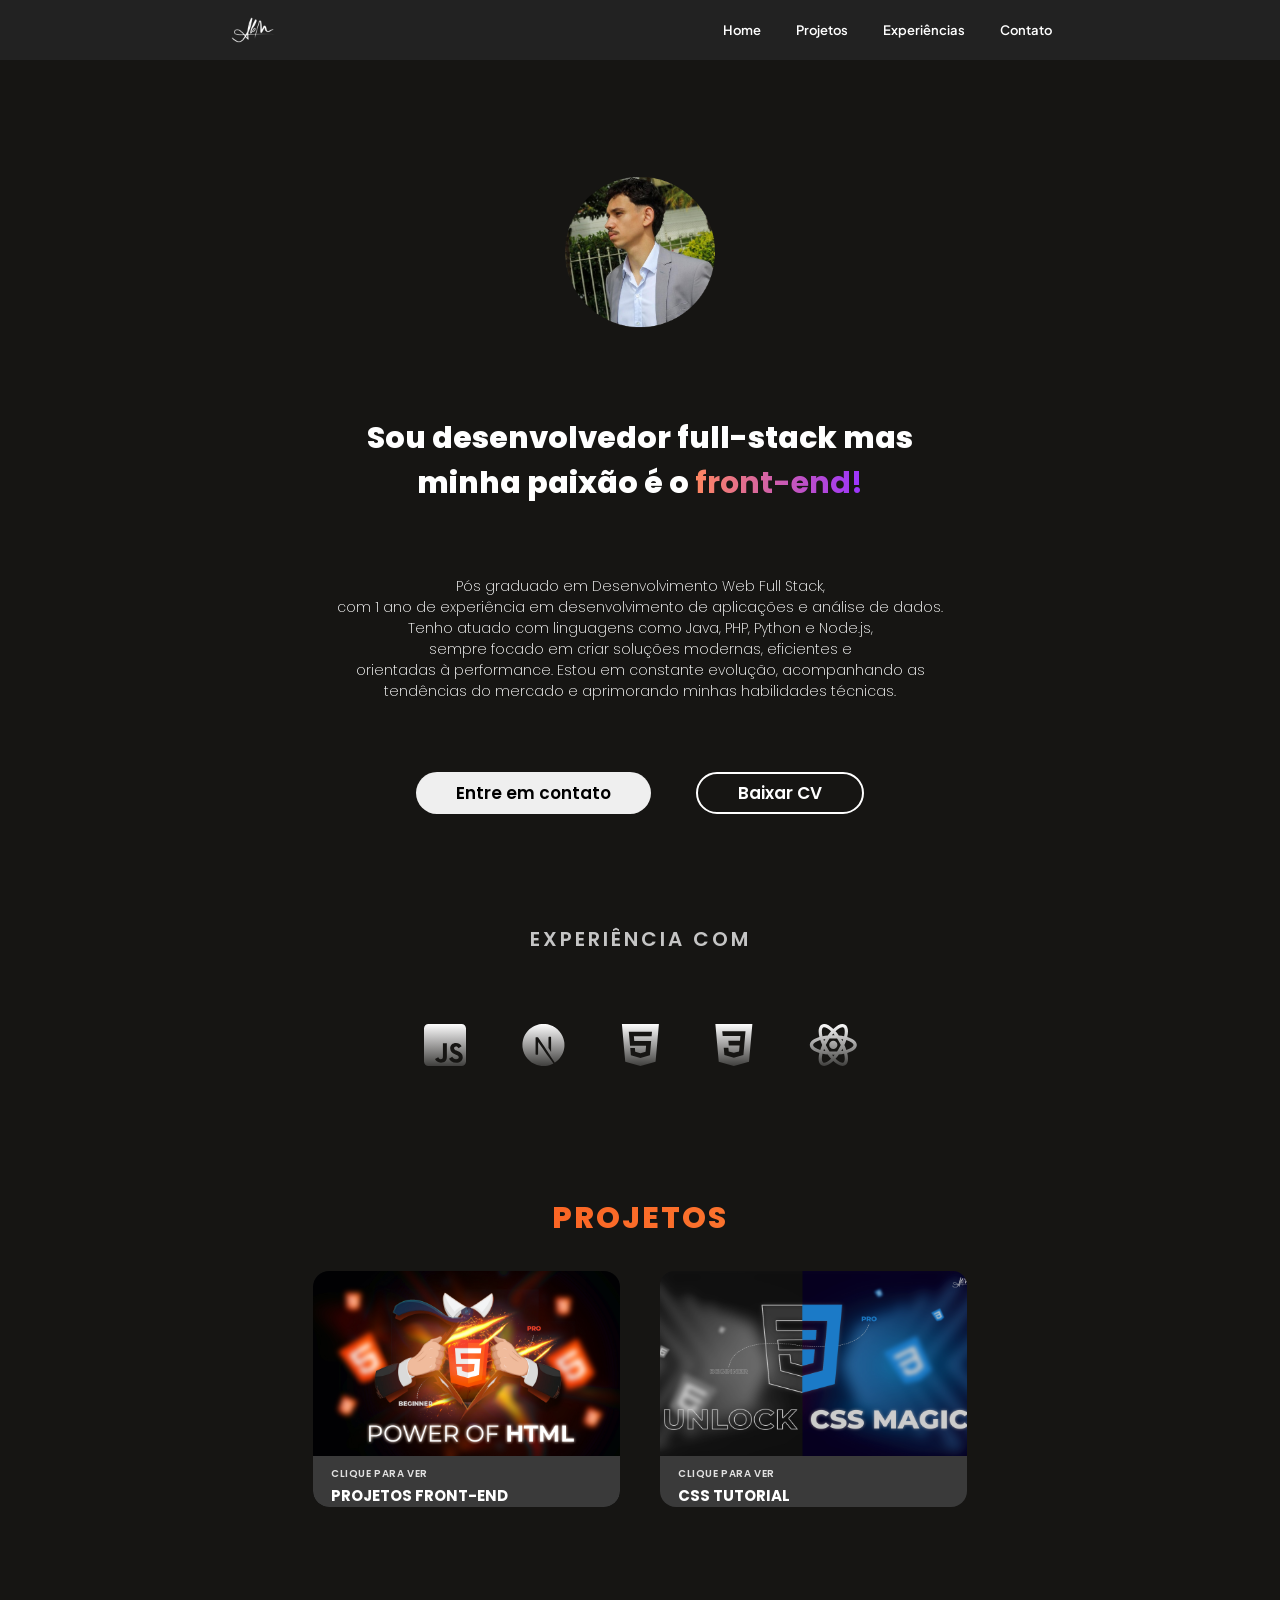
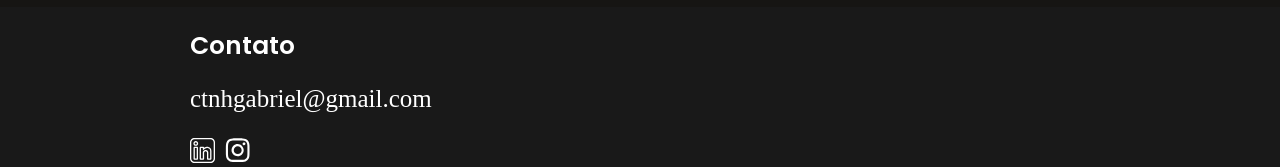
<file: index.html>
<!DOCTYPE html>
<html lang="pt-br">
<head>
    <meta charset="UTF-8">
    <meta name="viewport" content="width=device-width, initial-scale=1.0">
    <meta name="description" content="Sou o Gabriel Coutinho e aqui está todas as minhas experiências e projetos criados.">
    <title>Landing Page</title>
    <link rel="stylesheet" type="text/css" href="style.css">
</head>

<body>
    <header class="cabecalho">
        <img class="cabecalho-imagem" src="logo (1).svg" alt="logo da Landing Page">
        <nav class="cabecalho-menu">

            <!--Utilizando a TAG section ou colocando um ID dentro de uma Class podemos clicar no botão e ir direto onde o botão indica colocando o href="#id da section"-->

            <a class="cabecalho-menu-item">Home</a>
            <a class="cabecalho-menu-item" href="#Projetos">Projetos</a>
            <a class="cabecalho-menu-item" href="#Experiências">Experiências</a>
            <a class="cabecalho-menu-item" href="#Contato">Contato</a>
        </nav>
    </header>

    <main class="conteudo">


            <section clas="conteudo-principal">

                <div class="conteudo-principal-escrito">
                    <img class="conteudo-principal-imagem" src="minha foto.png" alt="Avatar da página">
                    <h1 class="conteudo-principal-escrito-titulo">Sou desenvolvedor full-stack mas<br/>minha paixão é o <apan class="texto-gradiente">front-end!</apan></h1>
                    <h2 class="conteudo-principal-escrito-subtitulo">Pós graduado em Desenvolvimento Web Full Stack,<br/> com 1 ano de experiência em desenvolvimento de aplicações e análise de dados.<br/> Tenho atuado com linguagens como Java, PHP, Python e Node.js,<br/> sempre focado em criar soluções modernas, eficientes e <br/>orientadas à performance. Estou em constante evolução, acompanhando as <br/>tendências do mercado e aprimorando minhas habilidades técnicas.</h2>
                    <nav class="conteudo-principal-botao">
                        <button class="conteudo-principal-botao-contato">Entre em contato</button>
                        <button class="conteudo-principal-botao-baixar">Baixar CV </button>
                    </nav>
                        <h3 class="conteudo-principal-linguagens" id="Experiências">EXPERIÊNCIA COM</h3>
                        <nav  class="conteudo-principal-linguagens-imagem">
                            <img class="conteudo-principal-linguagens-javascript" src="javascript.svg" alt="Logo javascript">
                            <img class="conteudo-principal-linguagens-nodejs" src="nodejs.svg" alt="Logo Nodejs">
                            <img class="conteudo-principal-linguagens-html" src="html.svg" alt="Logo Html">
                            <img class="conteudo-principal-linguagens-css" src="css.svg" alt="Logo Css">
                            <img class="conteudo-principal-linguagens-react" src="reactjs.svg" alt="Logo Reactjs">
                        </nav>

                </div>

            </section>

        <section class="conteudo-secundario">


           <h2 class="conteudo-secundario-titulo">PROJETOS</h2>
                <section id="Projetos">
                <div class="conteudo-secundario-cards-container">
                    <div class="conteudo-secundario-card-html">
                        <img class="conteudo-secundario-card-imagem" src="thumbnail-HTML.svg" alt="Poder do HTML">
                            <a class="conteudo-secundario-card-item">
                                <p class="conteudo-secundario-card-item-1">CLIQUE PARA VER</p>
                                <h3 class="conteudo-secundario-card-item-2">PROJETOS FRONT-END</h3>
                            </a>
                    </div>

                    <div class="conteudo-secundario-card-css">
                        <img class="conteudo-secundario-card-imagem" src="thumbnail-CSS.svg" alt="Desbloqueando o CSS">
                            <div class="conteudo-secundario-card-item">
                                <p class="conteudo-secundario-card-item-1">CLIQUE PARA VER</p>
                                <h3 class="conteudo-secundario-card-item-2">CSS TUTORIAL</h3>
                            </div>
                    </div>
                </div>
                

        </section>

    </main>

    <footer class="rodape">

        <div class="conteudo-rodape">
            <section id="Contato">
            <h5 class="rodape-titulo">Contato</h5>
            <p class="conteudo-rodape-email">ctnhgabriel@gmail.com</p>
            <nav class="conteudo-rodape-flex">

                <!--Apenas utilizar a tag a a pagina do link abrirá na mesma pagina do navegador. Para abrir em outra aba/página, você precisa usar o atributo:target="_blank"-->

                <a class="conteudo-rodape-linkedin" href="https://www.linkedin.com/in/gabriel-coutinho-1204b31a3" target="_blank">
                    <img class="conteudo-rodape-linkedin-botao" src="linkedin.svg" alt="Botão" />
                </a>
                <a class="conteudo-rodape-instagram" href="https://www.instagram.com/coutinhogh_?utm_source=ig_web_button_share_sheet&igsh=cDNrOGFldGl0MW51" target="_blank">
                    <img class="conteudo-rodape-instagram-botao" src="instagram.svg" alt="Botão" />
                </a>
            </nav> 
            </section>   
        </div>

    </footer>
    
</body>
</html>
</file>
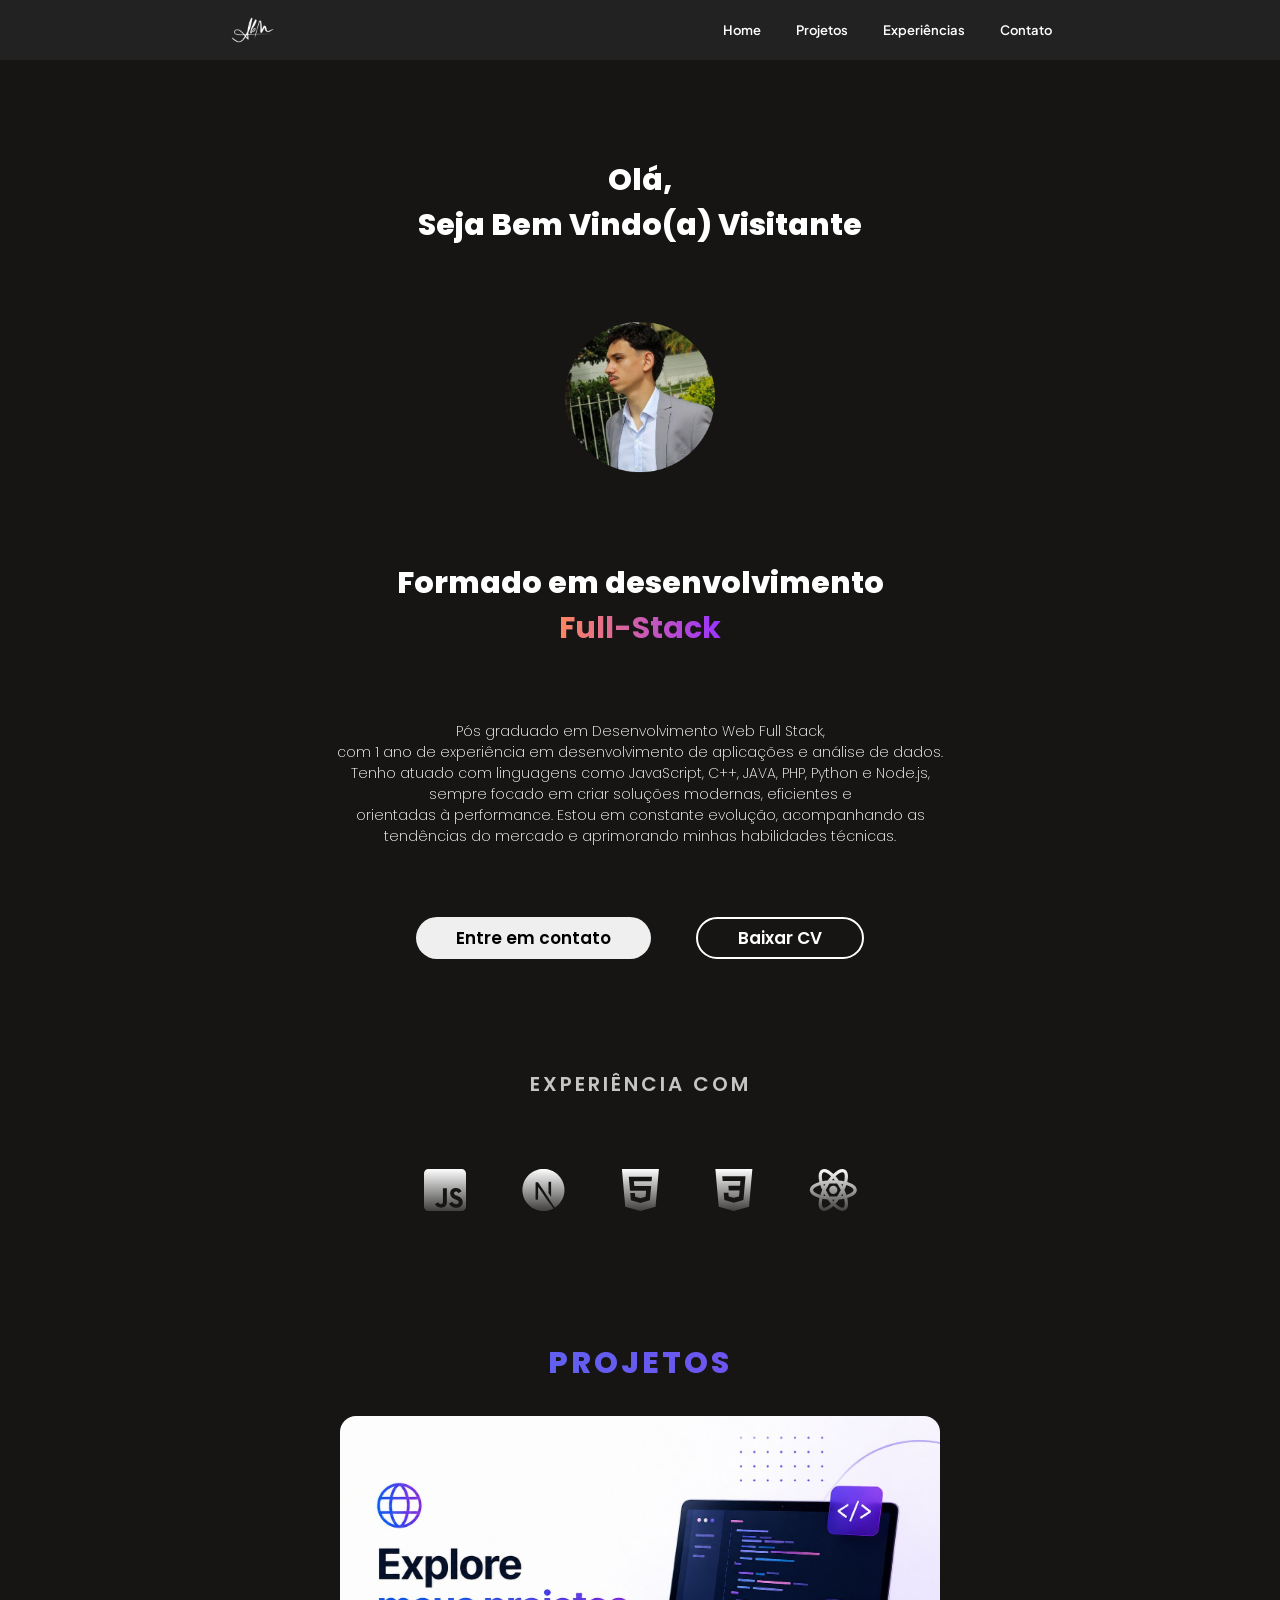
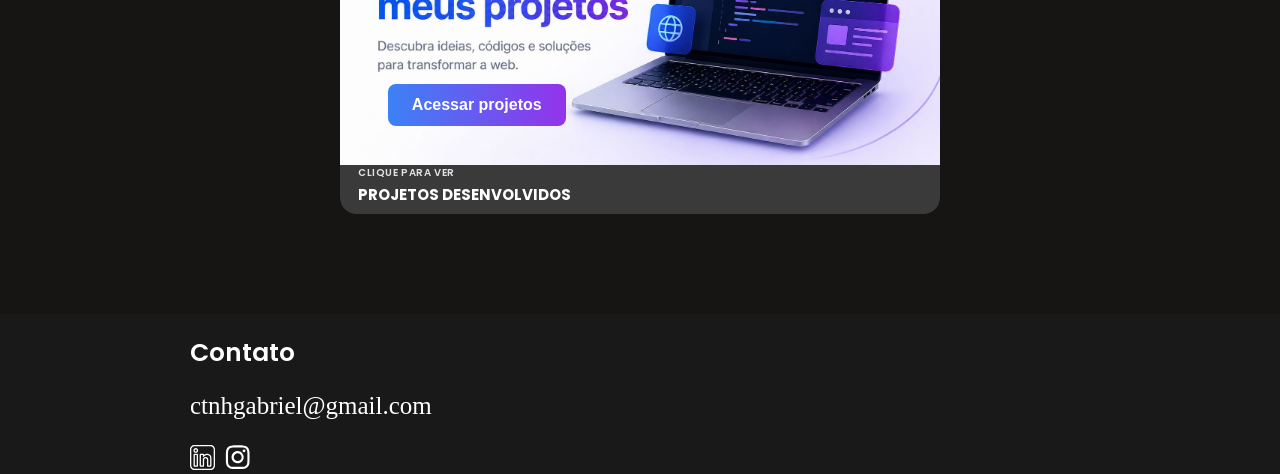
<file: pages/index.html>
<!DOCTYPE html>
<html lang="pt-br">
<head>
    <meta charset="UTF-8">
    <meta name="viewport" content="width=device-width, initial-scale=1.0">
    <meta name="description" content="Sou o Gabriel Coutinho e aqui está todas as minhas experiências e projetos criados.">
    <title>Landing Page</title>
    <link rel="stylesheet" type="text/css" href="../assets/css/style.css">
</head>

<body>
    <header class="cabecalho">
        <img class="cabecalho-imagem" src="../assets/images/logo (1).svg" alt="logo da Landing Page">
        <nav class="cabecalho-menu">

            <!--Utilizando a TAG section ou colocando um ID dentro de uma Class podemos clicar no botão e ir direto onde o botão indica colocando o href="#id da section"-->

            <a class="cabecalho-menu-item" href="#cabecalho">Home</a>
            <a class="cabecalho-menu-item" href="#Projetos">Projetos</a>
            <a class="cabecalho-menu-item" href="#Experiências">Experiências</a>
            <a class="cabecalho-menu-item" href="#Contato">Contato</a>
        </nav>
    </header>

    <main class="conteudo">


            <section clas="conteudo-principal">

                <h1 class ="saudação" id="nomeVisitante">Olá,<br>Seja Bem Vindo(a) Visitante</h1>

                <div class="conteudo-principal-escrito">
                    <img class="conteudo-principal-imagem" src="../assets/images/minha foto.png" alt="Avatar da página">
                    <h1 class="conteudo-principal-escrito-titulo">Formado em desenvolvimento<br/><apan class="texto-gradiente">Full-Stack</apan></h1>
                    <h2 class="conteudo-principal-escrito-subtitulo">Pós graduado em Desenvolvimento Web Full Stack,<br/> com 1 ano de experiência em desenvolvimento de aplicações e análise de dados.<br/> Tenho atuado com linguagens como JavaScript, C++, JAVA, PHP, Python e Node.js,<br/> sempre focado em criar soluções modernas, eficientes e <br/>orientadas à performance. Estou em constante evolução, acompanhando as <br/>tendências do mercado e aprimorando minhas habilidades técnicas.</h2>
                    <nav class="conteudo-principal-botao">
                        <button class="conteudo-principal-botao-contato" onClick="Whatsapp()">Entre em contato</button>
                        <button class="conteudo-principal-botao-baixar" onClick="baixarCV()">Baixar CV</button>
                    </nav>
                        <h3 class="conteudo-principal-linguagens" id="Experiências">EXPERIÊNCIA COM</h3>
                        <nav  class="conteudo-principal-linguagens-imagem">
                            <img class="conteudo-principal-linguagens-javascript" src="../assets/images/javascript.svg" alt="Logo javascript">
                            <img class="conteudo-principal-linguagens-nodejs" src="../assets/images/nodejs.svg" alt="Logo Nodejs">
                            <img class="conteudo-principal-linguagens-html" src="../assets/images/html.svg" alt="Logo Html">
                            <img class="conteudo-principal-linguagens-css" src="../assets/images/css.svg" alt="Logo Css">
                            <img class="conteudo-principal-linguagens-react" src="../assets/images/reactjs.svg" alt="Logo Reactjs">
                        </nav>
                </div>

            </section>

        <section class="conteudo-secundario">


           <h2 class="conteudo-secundario-titulo">PROJETOS</h2>
                <section id="Projetos">
                    <div class="conteudo-secundario-cards-container">
                        <div class="conteudo-secundario-card-html">
                            <img class="conteudo-secundario-card-imagem" src="../assets/images/car_border_zero_white.jpeg" alt="Poder do HTML">
                            <button class="botao-projetos">Acessar projetos</button>
                                <a class="conteudo-secundario-card-item">
                                    <p class="conteudo-secundario-card-item-1">CLIQUE PARA VER</p>
                                    <h3 class="conteudo-secundario-card-item-2">PROJETOS DESENVOLVIDOS</h3>
                                </a>
                        </div>
                    </div>
                </section>

        </section>

    </main>

    <footer class="rodape">

        <div class="conteudo-rodape">
            <section id="Contato">
                <h5 class="rodape-titulo">Contato</h5>
                <p class="conteudo-rodape-email">ctnhgabriel@gmail.com</p>
                <nav class="conteudo-rodape-flex">

                    <!--Apenas utilizar a tag a a pagina do link abrirá na mesma pagina do navegador. Para abrir em outra aba/página, você precisa usar o atributo:target="_blank"-->

                    <a class="conteudo-rodape-linkedin" href="https://www.linkedin.com/in/gabriel-coutinho-1204b31a3" target="_blank">
                        <img class="conteudo-rodape-linkedin-botao" src="../assets/images/linkedin.svg" alt="Botão" />
                    </a>
                    <a class="conteudo-rodape-instagram" href="https://www.instagram.com/coutinhogh_?utm_source=ig_web_button_share_sheet&igsh=cDNrOGFldGl0MW51" target="_blank">
                        <img class="conteudo-rodape-instagram-botao" src="../assets/images/instagram.svg" alt="Botão" />
                    </a>
                </nav> 
            </section>   
        </div>

    </footer>

    <script src="../assets/js/script_login.js"></script>
 
</body>
</html>
</file>
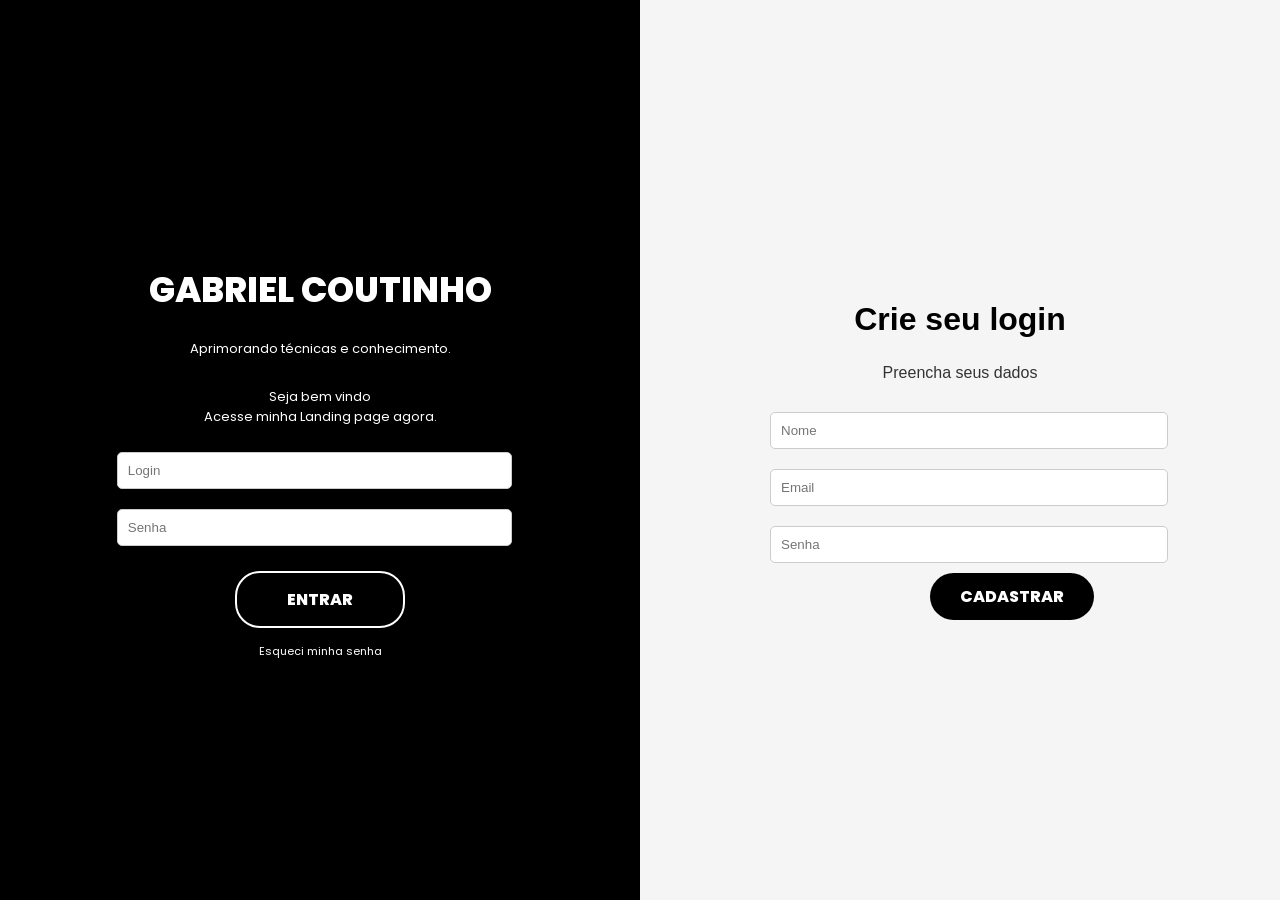
<file: pages/login.html>
<!DOCTYPE html>
<html lang="pt-br">
<head>
    <meta charset="UTF-8">
    <meta name="viewport" content="width=device-width, initial-scale=1.0">
    <title>Login</title>
    <link rel="stylesheet" type="text/css" href="../assets/css/login.css">
</head>
<body>
    <div class="container">
        <!-- Login -->
        <div class="login-section">
            <h1>GABRIEL COUTINHO</h1>
            <p>Aprimorando técnicas e conhecimento.</p>
            <p>Seja bem vindo<br>Acesse minha Landing page agora.</p>
                <div class="acesso-login">
                    <input type="email" name="email" placeholder="Login" required>
                    <input type="password" name="senha" placeholder="Senha" required>
                </div>
            <button onClick="validarLogin()">ENTRAR</button>
            <a href="#">Esqueci minha senha</a>
        </div>

        <!-- Cadastro -->
        <div class="register-section">
            <h1>Crie seu login</h1>
            <p>Preencha seus dados</p>
            <div class="formulario">
                <form action="index.html" method="get">
                    <input type="text" id="inputSaudacao" name="nome" placeholder="Nome" required>
                    <input type="email" name="email" placeholder="Email" required>
                    <input type="password" name="senha" placeholder="Senha" required>
                    <button onClick="adicionarNome()">CADASTRAR</button>
                </form>
            </div>
        </div>
  </div>

  <script src="../assets/js/script_login.js"></script>
</body>
</html>
</file>
<file: style.css>
@import url('https://fonts.googleapis.com/css2?family=Poppins:ital,wght@0,100;0,200;0,300;0,400;0,500;0,600;0,700;0,800;0,900;1,100;1,200;1,300;1,400;1,500;1,600;1,700;1,800;1,900&display=swap');
@import url('https://fonts.googleapis.com/css2?family=Plus+Jakarta+Sans:ital,wght@0,200..800;1,200..800&family=Poppins:ital,wght@0,100;0,200;0,300;0,400;0,500;0,600;0,700;0,800;0,900;1,100;1,200;1,300;1,400;1,500;1,600;1,700;1,800;1,900&display=swap');

* {
    margin: 0;
    padding: 0;
    box-sizing: border-box;
    text-decoration: none;
}

body {
    color:#FFFFFF;
    font-size: 100%;
    background: #161513;
}

.cabecalho{
    display: flex;
    flex-direction: row;
    align-items: center;
    justify-content: space-around;
    padding: 5px;
    background: #222222;
    
}

.cabecalho-imagem{
    height: 50px;
}

.cabecalho-menu{
    display: flex;
    gap: 35px;
}

.cabecalho-menu-item{
    font-family: "Plus Jakarta Sans", sans-serif;
    font-weight: 600;
    font-size: 13px;font-weight: 600;
    color: #FFFFFF;
}

.conteudo{
    margin-top: 98px;
    margin-bottom: 100px;
}

.conteudo-principal{
    display: flex;
    flex-direction: column;
}

.conteudo-principal-escrito{
    display: flex;
    flex-direction: column;
    align-items: center;
    gap: 70px;
}

.conteudo-principal-escrito-titulo{
    font-family: "Poppins", sans-serif;
    font-weight: 800;
    font-size: 30px;
    text-align: center;
    color: #FFFFFF;
}

.conteudo-principal-imagem{
    width: 150px;
}

.texto-gradiente{
    background: linear-gradient(to right, #FF8660, #9A33FF);
    -webkit-background-clip: text;
    -webkit-text-fill-color: transparent;
    background-clip: text;
    color: transparent;
    font-weight: bold;
}

.conteudo-principal-escrito-subtitulo{
    font-family: "Poppins", sans-serif;
    font-weight: 200;
    font-size: 14px;
    text-align: center;
    color: #FFFFFF;
}

.conteudo-principal-botao{
    display: flex;
    gap: 45px;
}

.conteudo-principal-botao-contato{
    font-family: "Poppins", sans-serif;
    font-weight: 600;
    font-size: 17px;
    padding: 6px 40px;
    border-radius: 100px;
    border: none;
    
}

.conteudo-principal-botao-baixar{
    font-family: "Poppins", sans-serif;
    font-weight: 600;
    font-size: 17px;
    padding: 6px 40px;
    border-radius: 100px;
    background: transparent;
    border: 2px solid;
    color: #FFFFFF;
}

.conteudo-principal-linguagens{
    margin-top: 40px;
    font-family: "Poppins", sans-serif;
    font-weight: 600;
    font-size: 20px;
    color: #C5C5C5;
    letter-spacing: 3px;
}

.conteudo-principal-linguagens-imagem{
    display: flex;
    gap: 56px;
    margin-bottom: 130px;
}

.conteudo-secundario{
    display: flex;
    flex-direction: column;
}

.conteudo-secundario-titulo {
    display: flex;
    flex-direction: column;
    align-items: center;
    font-family: "Poppins", sans-serif;
    font-weight: 800;
    font-size: 30px;
    background: linear-gradient(90deg, #f73c08, #ff9c4a); /* degrade de laranja */
    -webkit-background-clip: text;   /* aplica o background só no texto */
    -webkit-text-fill-color: transparent; /* deixa a cor original transparente */
    letter-spacing: 2px; /* espaçamento entre letras */
}

/*ESTUDAR ESSA PARTE COM ATENÇÃO*/

.conteudo-secundario-cards-container{
    display: flex;
    gap: 40px;
    flex-direction: row;
    justify-content: center;
    margin-top: 30px;
}

.conteudo-secundario-card-html{
  background: #111;
  border-radius: 16px;
  overflow: hidden;              /* mantém cantos arredondados na imagem e na faixa */
  color: #fff;
  max-width: 420px;              /* opcional: controle de largura */
}

/* imagem do card */
.conteudo-secundario-card-imagem{
  display: block;
  width: 100%;
  height: 185px;                 /* ajuste se quiser altura fixa */
  object-fit: cover;
}

.conteudo-secundario-card-item{
  display: flex;
  flex-direction: column;
  gap: 12px;
  justify-content: space-between;  /* texto à esquerda, seta à direita */
  padding: 10px 18px;
  background: #3a3a3a;             /* cinza da faixa */
  color: #fff;
  text-decoration: none;            /* remove sublinhado do <a> */
  cursor: pointer;
  border-bottom-left-radius:16px;
  border-bottom-right-radius:16px;
}

.conteudo-secundario-card-item:hover{
     background: #4a4a4a;
    }

.conteudo-secundario-card-item:active{
    transform: translateY(1px);
}

.conteudo-secundario-card-item-1{
    display: flex;
    flex-direction: column;
    margin: 0;
    padding: 0px 200px px 0px;
    text-transform: uppercase;
    letter-spacing: .06em;
    opacity: .85;
    margin-right: auto;              /* empurra o título para o meio */
}

/* “HTML TUTORIAL” (destaque) */
.conteudo-secundario-card-item-2{
    margin: 0;
    font-weight: 800;
    font-size: 1rem;
}

/*ATÉ AQUI*/

.conteudo-secundario-card-item-1{
    font-family: "Poppins", sans-serif;
    font-weight: 600;
    font-size: 10px;
    margin-bottom: -10px;
}

.conteudo-secundario-card-item-2{
    font-family: "Poppins", sans-serif;
    font-weight: 700;
    font-size: 15px;
    margin-bottom: -10px;
}

.rodape {
    background: #191919;
    padding-top: 10px;
    padding-left: 95px;
}

.conteudo-rodape {
    padding-top: 10px;
    padding-left: 95px;
}

.rodape-titulo {
    font-family: "Poppins", sans-serif;
    font-weight: 600;
    font-size: 25px;
    font-weight: 600;
    color: #FFFFFF;
}

.conteudo-rodape-email {
    padding-top: 20px;
    font-size: 25px;
    margin-bottom: 15px;
}

.conteudo-rodape-linkedin-botao{
    padding-top: 45px;
    width: 25px;
    height: auto;
}

.conteudo-rodape-instagram-botao{
    padding-top: 45px;
    width: 25px;
    height: auto;
}

.conteudo-rodape-flex{
    display: flex;
    gap: 10px;
    margin-top: -35px;
}
</file>
<file: assets/css/style.css>
@import url('https://fonts.googleapis.com/css2?family=Poppins:ital,wght@0,100;0,200;0,300;0,400;0,500;0,600;0,700;0,800;0,900;1,100;1,200;1,300;1,400;1,500;1,600;1,700;1,800;1,900&display=swap');
@import url('https://fonts.googleapis.com/css2?family=Plus+Jakarta+Sans:ital,wght@0,200..800;1,200..800&family=Poppins:ital,wght@0,100;0,200;0,300;0,400;0,500;0,600;0,700;0,800;0,900;1,100;1,200;1,300;1,400;1,500;1,600;1,700;1,800;1,900&display=swap');

* {
    margin: 0;
    padding: 0;
    box-sizing: border-box;
    text-decoration: none;
}

body {
    color:#FFFFFF;
    font-size: 100%;
    background: #161513;
}

.cabecalho{
    display: flex;
    flex-direction: row;
    align-items: center;
    justify-content: space-around;
    padding: 5px;
    background: #222222;
    
}

.cabecalho-imagem{
    height: 50px;
}

.cabecalho-menu{
    display: flex;
    gap: 35px;
}

.cabecalho-menu-item{
    font-family: "Plus Jakarta Sans", sans-serif;
    font-weight: 600;
    font-size: 13px;font-weight: 600;
    color: #FFFFFF;
}

.conteudo{
    margin-top: 98px;
    margin-bottom: 100px;
}

.saudação {
    display: flex;
    flex-direction: column;
    align-items: center;
    font-family: "Poppins", sans-serif;
    font-weight: 800;
    font-size: 30px;
    text-align: center;
    color: #FFFFFF;
}

.conteudo-principal{
    display: flex;
    flex-direction: column;
}

.saudação {
    display: flex;
    font-family: "Poppins", sans-serif;
    font-weight: 800;
    font-size: 30px;
    text-align: center;
    color: #FFFFFF;
    padding-bottom: 55px;
}

.conteudo-principal-escrito{
    display: flex;
    flex-direction: column;
    align-items: center;
    gap: 70px;
}

.conteudo-principal-escrito-titulo{
    font-family: "Poppins", sans-serif;
    font-weight: 800;
    font-size: 30px;
    text-align: center;
    color: #FFFFFF;
}

.conteudo-principal-imagem{
    width: 150px;
}

.texto-gradiente{
    background: linear-gradient(to right, #FF8660, #9A33FF);
    -webkit-background-clip: text;
    -webkit-text-fill-color: transparent;
    background-clip: text;
    color: transparent;
    font-weight: bold;
}

.conteudo-principal-escrito-subtitulo{
    font-family: "Poppins", sans-serif;
    font-weight: 200;
    font-size: 14px;
    text-align: center;
    color: #FFFFFF;
}

.conteudo-principal-botao{
    display: flex;
    gap: 45px;
}

.conteudo-principal-botao-contato{
    font-family: "Poppins", sans-serif;
    font-weight: 600;
    font-size: 17px;
    padding: 6px 40px;
    border-radius: 100px;
    border: none;
    cursor: pointer;  
}

.conteudo-principal-botao-baixar{
    font-family: "Poppins", sans-serif;
    font-weight: 600;
    font-size: 17px;
    padding: 6px 40px;
    border-radius: 100px;
    background: transparent;
    border: 2px solid;
    color: #FFFFFF;
    cursor: pointer;
}

.conteudo-principal-linguagens{
    margin-top: 40px;
    font-family: "Poppins", sans-serif;
    font-weight: 600;
    font-size: 20px;
    color: #C5C5C5;
    letter-spacing: 3px;
}

.conteudo-principal-linguagens-imagem{
    display: flex;
    gap: 56px;
    margin-bottom: 130px;
    width: auto;
}

.conteudo-principal-linguagens-imagem img {
    transition: transform 0.3s ease; /* animação suave */
}

.conteudo-principal-linguagens-imagem img:hover {
  cursor: pointer;          /* deixa o cursor de mãozinha */
  transform: scale(1.2);
}

.conteudo-secundario{
    display: flex;
    flex-direction: column;
}

.conteudo-secundario-titulo {
    display: flex;
    flex-direction: column;
    align-items: center;
    font-family: "Poppins", sans-serif;
    font-weight: 800;
    font-size: 30px;
    background: linear-gradient(90deg, #3b82f6, #9333ea); /* degrade de laranja */
    -webkit-background-clip: text;   /* aplica o background só no texto */
    -webkit-text-fill-color: transparent; /* deixa a cor original transparente */
    letter-spacing: 3px; /* espaçamento entre letras */
}

/*ESTUDAR ESSA PARTE COM ATENÇÃO*/

.conteudo-secundario-cards-container{
    position: relative;
    display: flex;
    gap: 40px;
    flex-direction: row;
    justify-content: center;
    margin-top: 30px;
}

.conteudo-secundario-card-html{
  background: #111;
  border-radius: 16px;
  overflow: hidden;              /* mantém cantos arredondados na imagem e na faixa */
  color: #fff;
  max-width: 600px;              /* opcional: controle de largura */
}

/* imagem do card */
.conteudo-secundario-card-imagem{
  position: relative;
  display: block;
  justify-content: center;
  width: 100%;
  height: auto;                 /* ajuste se quiser altura fixa */
  object-fit: contain;
  margin: auto;
  border-top: 0%;
  padding: auto;
  border: auto;
}

.botao-projetos {
  position: absolute;
  bottom: 22%;
  left: 30.3%;
  background: linear-gradient(90deg, #3b82f6, #9333ea);      /* azul → roxo */
  color: #fff;                  /* texto branco */
  color: #fff;                 /* texto branco */
  font-size: 16px;
  font-weight: bold;
  padding: 12px 24px;
  border: none;
  border-radius: 8px;           /* cantos arredondados */
  border-radius: 8px;         /* cantos arredondados */
  cursor: pointer;
  transition: transform 0.2s, opacity 0.2s;
}

.botao-projetos:hover {
  transform: scale(1.05);       /* efeito de zoom ao passar o mouse */
  opacity: 0.8;
}


.conteudo-secundario-card-item{
  display: flex;
  flex-direction: column;
  gap: 12px;
  margin-top: 0px;;
  justify-content: space-between;  /* texto à esquerda, seta à direita */
  padding: 0px 18px 18px 18px;
  background: #3a3a3a;             /* cinza da faixa */
  color: #fff;
  text-decoration: none;            /* remove sublinhado do <a> */
  cursor: pointer;
  border-bottom-left-radius:16px;
  border-bottom-right-radius:16px;
}

.conteudo-secundario-card-item:hover{
     background: #4a4a4a;
    }

.conteudo-secundario-card-item:active{
    transform: translateY(1px);
}

.conteudo-secundario-card-item-1{
    display: flex;
    flex-direction: column;
    margin: 0;
    padding: 0px 200px px 0px;
    text-transform: uppercase;
    letter-spacing: .06em;
    opacity: .85;
    margin-right: auto;              /* empurra o título para o meio */
}

/* “HTML TUTORIAL” (destaque) */
.conteudo-secundario-card-item-2{
    margin: 0;
    font-weight: 800;
    font-size: 1rem;
}

/*ATÉ AQUI*/

.conteudo-secundario-card-item-1{
    font-family: "Poppins", sans-serif;
    font-weight: 600;
    font-size: 10px;
    margin-bottom: -10px;
}

.conteudo-secundario-card-item-2{
    font-family: "Poppins", sans-serif;
    font-weight: 700;
    font-size: 15px;
    margin-bottom: -10px;
}

.rodape {
    background: #191919;
    padding-top: 10px;
    padding-left: 95px;
}

.conteudo-rodape {
    padding-top: 10px;
    padding-left: 95px;
}

.rodape-titulo {
    font-family: "Poppins", sans-serif;
    font-weight: 600;
    font-size: 25px;
    font-weight: 600;
    color: #FFFFFF;
}

.conteudo-rodape-email {
    padding-top: 20px;
    font-size: 25px;
    margin-bottom: 15px;
}

.conteudo-rodape-linkedin-botao{
    padding-top: 45px;
    width: 25px;
    height: auto;
}

.conteudo-rodape-instagram-botao{
    padding-top: 45px;
    width: 25px;
    height: auto;
}

.conteudo-rodape-flex{
    display: flex;
    gap: 10px;
    margin-top: -35px;
}
</file>
<file: assets/css/login.css>
@import url('https://fonts.googleapis.com/css2?family=Poppins:ital,wght@0,100;0,200;0,300;0,400;0,500;0,600;0,700;0,800;0,900;1,100;1,200;1,300;1,400;1,500;1,600;1,700;1,800;1,900&display=swap');
@import url('https://fonts.googleapis.com/css2?family=Plus+Jakarta+Sans:ital,wght@0,200..800;1,200..800&family=Poppins:ital,wght@0,100;0,200;0,300;0,400;0,500;0,600;0,700;0,800;0,900;1,100;1,200;1,300;1,400;1,500;1,600;1,700;1,800;1,900&display=swap');

body {
      margin: 0;
      font-family: Arial, sans-serif;
      display: flex;
      height: 100vh;
    }

    .container {
      display: flex;
      width: 100%;
    }

    /* Lado esquerdo - Login */
    .login-section {
      flex: 1;
      background-color: #000;
      color: #fff;
      display: flex;
      flex-direction: column;
      justify-content: center;
      align-items: center;
      padding: 40px;
    }

    .login-section h1 {
      font-family: "Poppins", sans-serif;
      font-weight: 800;
      font-size: 35px;
      margin-bottom: 10px;
    }

    .login-section p {
      font-family: "Poppins", sans-serif;
      font-weight: 400;
      font-size: 13px;
      margin-bottom: 15px;
      text-align: center;
    }

    .login-section button {
      font-family: "Poppins", sans-serif;
      font-weight: 800;
      font-size: 20px;
      background: transparent;
      color: #ffffff;
      border: 2px #ffffff solid;
      padding: 14px 50px;
      font-size: 16px;
      cursor: pointer;
      border-radius: 25px;
      margin-bottom: 15px;
      margin-top: 15px;
    }

    .login-section a {
      font-family: "Poppins", sans-serif;
      font-weight: 400;
      font-size: 11px;
      color: #fff;
      text-decoration: none;
    }

    /* Lado direito - Cadastro */
    .register-section {
      display: flex;
      flex: 1;
      background-color: #f5f5f5;
      display: flex;
      flex-direction: column;
      justify-content: center;
      align-items: center;
      padding: 40px;
    }

    .register-section h1 {
      margin-bottom: 10px;
      color: #000;
    }

    .register-section p {
      margin-bottom: 20px;
      color: #333;
    }

    .register-section input {
      width: 80%;
      padding: 10px;
      margin: 10px 0;
      border: 1px solid #ccc;
      border-radius: 5px;
    }

    .register-section button {
      font-family: "Poppins", sans-serif;
      font-weight: 800;
      font-size: 20px;
      display: flex;
      width: auto;
      padding: 11px 30px;
      background-color: #000;
      color: #fff;
      border: none;
      border-radius: 100px;
      font-size: 16px;
      cursor: pointer;
      margin-left: 160px;
    }

    .register-section button:hover {
      background-color: #333;
    }

    .register-section form {
        padding-left: 90px;
    }

    .acesso-login input {
      width: 80%;
      padding: 10px;
      margin: 10px 10px 10px 10px;
      border: 1px solid #ccc;
      border-radius: 5px;
      margin-left: 30px;
    }

    .login-section button:hover {
      background-color: #333;
    }
</file>
